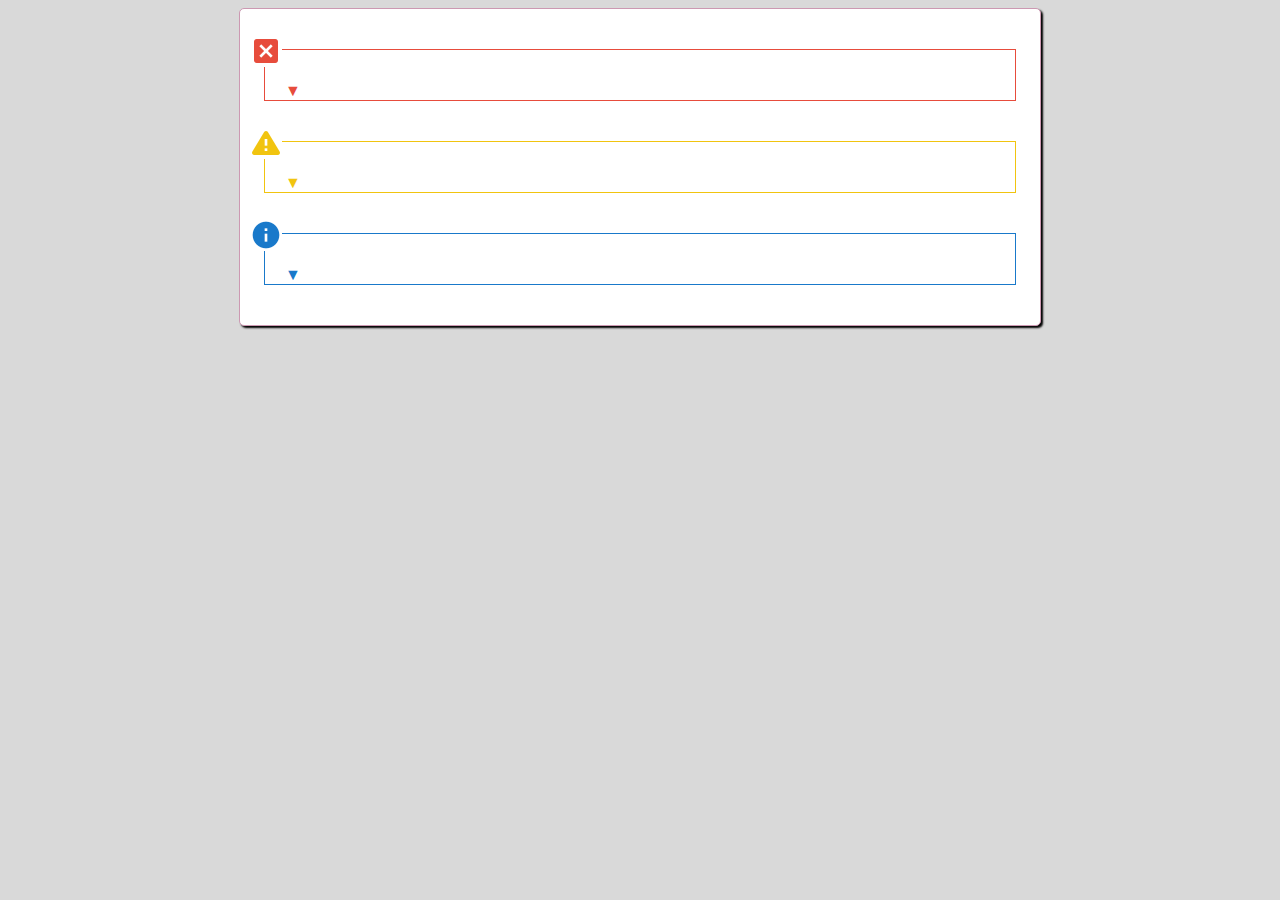
<file: EasyCSG/messages/htdocs/index.html>
<!DOCTYPE html PUBLIC "-//W3C//DTD XHTML 1.0 Transitional//EN" "http://www.w3.org/TR/xhtml1/DTD/xhtml1-transitional.dtd">

<html xmlns = "http://www.w3.org/1999/xhtml">
	<head>
		<link rel = "stylesheet" href = "./ext/style.css" type = "text/css" media = "screen" />
		<script src = "./ext/script.js" language = "javascript" type = "text/javascript"></script>

		<title>EasyCSG</title>
	</head>

	<body>
		<div id = "mainContainer">
			<div id = "errorContainer">
				<img class = "icon" alt = "Error icon" src = "./img/error32.png" />

				<a id = "errorLink" href = "javascript:showHide('messagesE', 'errorLink');javascript:readXML('./xml/messages.xml', 'messagesE', 'error');">&#9660;</a>
				<div id = "messagesE">
				</div>
			</div>

			<div id = "warningContainer">
				<img class = "icon" alt = "Warning icon" src = "./img/warning32.png" />

				<a id = "warningLink" href = "javascript:showHide('messagesW', 'warningLink');javascript:readXML('./xml/messages.xml', 'messagesW', 'warning');">&#9660;</a>
				<div id = "messagesW">
				</div>
			</div>

			<div id = "infoContainer">
				<img class = "icon" alt = "Info icon" src = "./img/info32.png"/>

				<a id = "infoLink" href = "javascript:showHide('messagesI', 'infoLink');javascript:readXML('./xml/messages.xml', 'messagesI', 'info');">&#9660;</a>
				<div id = "messagesI">
				</div>
			</div>
		</div>
	</body>
</html>
</file>
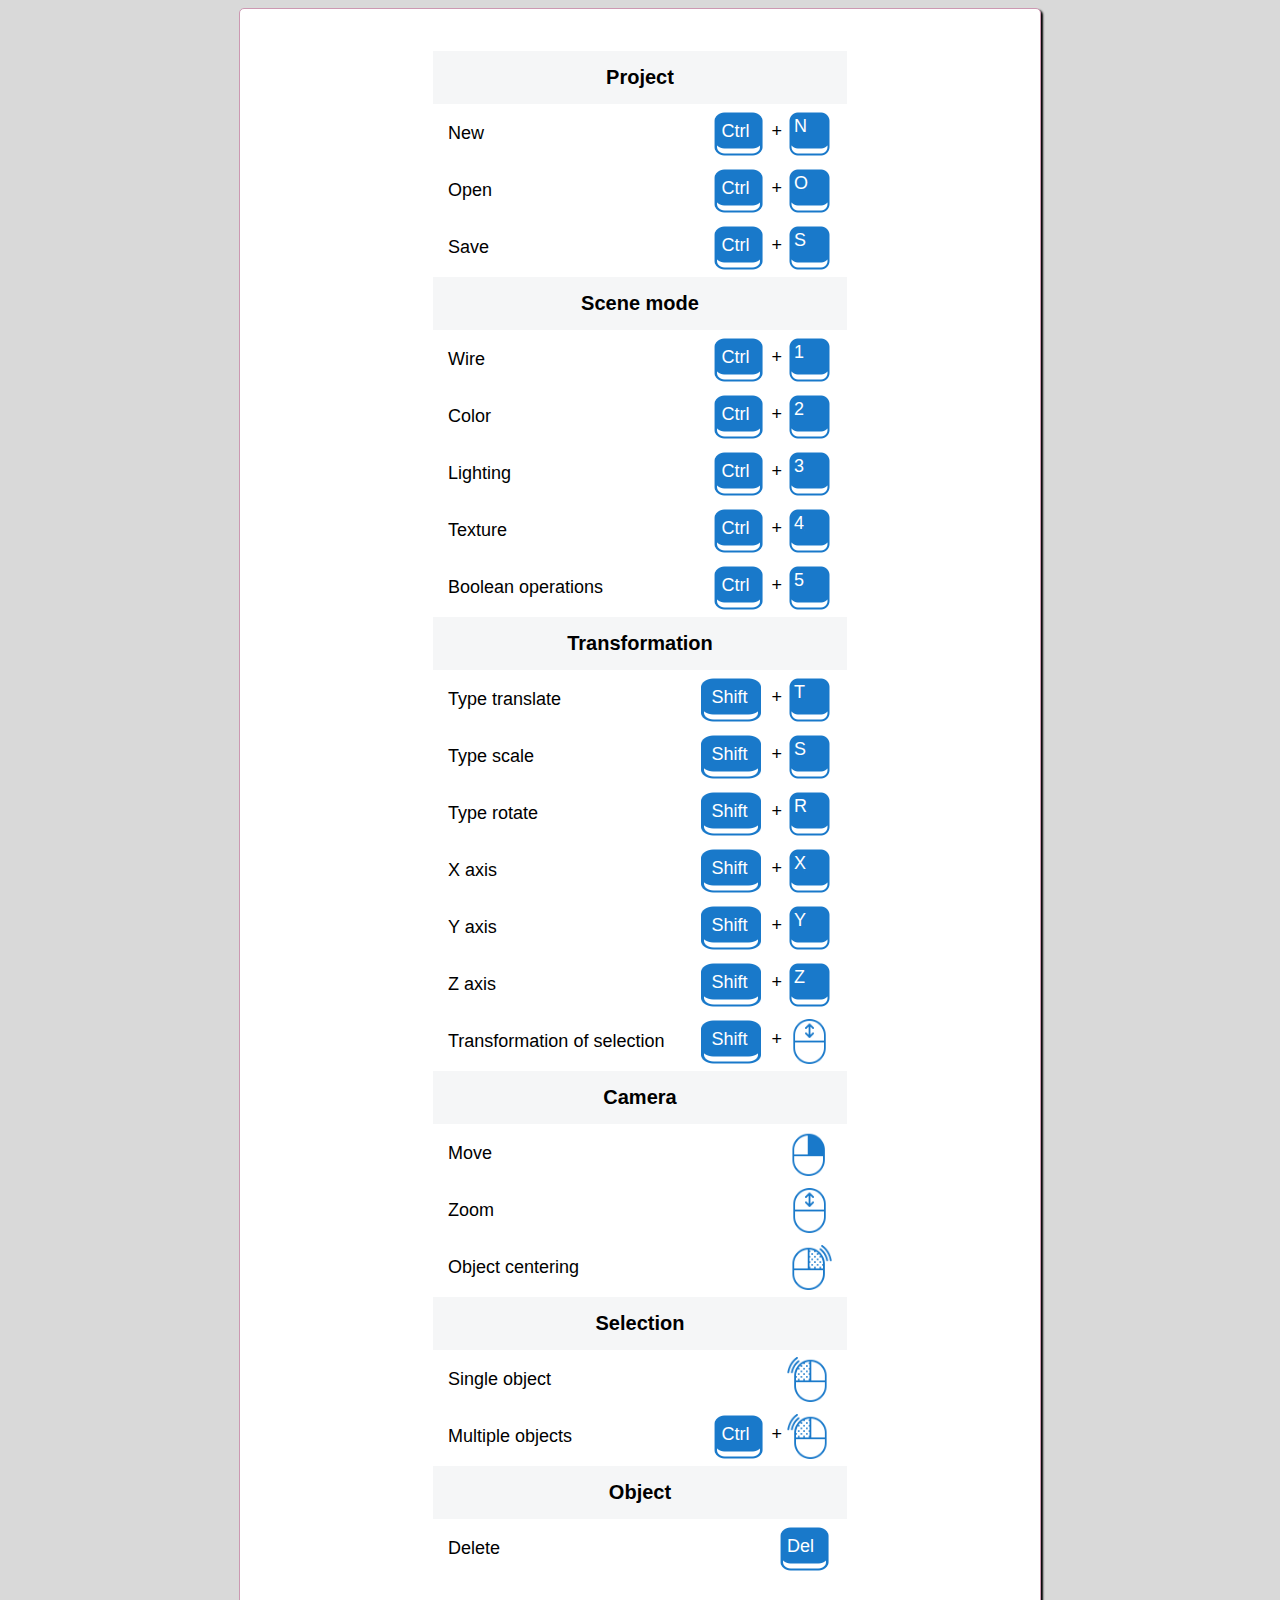
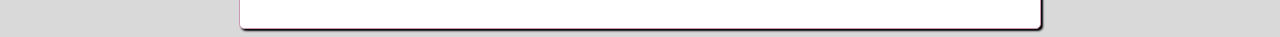
<file: EasyCSG/shortcuts/shortcuts.html>
<!DOCTYPE html PUBLIC "-//W3C//DTD XHTML 1.0 Transitional//EN" "http://www.w3.org/TR/xhtml1/DTD/xhtml1-transitional.dtd">

<html xmlns = "http://www.w3.org/1999/xhtml">
	<head>
		<link rel = "stylesheet" href = "./ext/style.css" type = "text/css" media = "screen" />

		<title>EasyCSG shortcuts</title>
	</head>

	<body>
		<div id = "mainContainer">
			<table>
				<tr>
					<th class = "header" colspan = "2">Project</th>
				</tr>
					<tr>
						<td>New</td>
						<td>
							<div>
								<div class = "key ctrl">
									<div>Ctrl</div>
								</div>
								<div class = "plus">+</div>
								<div class = "key">
									<div class = "letter">N</div>
								</div>
							</div>
						</td>
					</tr>
					<tr>
						<td>Open</td>
						<td>
							<div>
								<div class = "key ctrl">
									<div>Ctrl</div>
								</div>
								<div class = "plus">+</div>
								<div class = "key">
									<div class = "letter">O</div>
								</div>
							</div>
						</td>
					</tr>
					<tr>
						<td>Save</td>
						<td>
							<div>
								<div class = "key ctrl">
									<div>Ctrl</div>
								</div>
								<div class = "plus">+</div>
								<div class = "key">
									<div class = "letter">S</div>
								</div>
							</div>
						</td>
					</tr>
				<tr>
					<th class = "header" colspan = "2">Scene mode</th>
				</tr>
					<tr>
						<td>Wire</td>
						<td>
							<div>
								<div class = "key ctrl">
									<div>Ctrl</div>
								</div>
								<div class = "plus">+</div>
								<div class = "key">
									<div class = "letter">1</div>
								</div>
							</div>
						</td>
					</tr>
					<tr>
						<td>Color</td>
						<td>
							<div>
								<div class = "key ctrl">
									<div>Ctrl</div>
								</div>
								<div class = "plus">+</div>
								<div class = "key">
									<div class = "letter">2</div>
								</div>
							</div>
						</td>
					</tr>
					<tr>
						<td>Lighting</td>
						<td>
							<div>
								<div class = "key ctrl">
									<div>Ctrl</div>
								</div>
								<div class = "plus">+</div>
								<div class = "key">
									<div class = "letter">3</div>
								</div>
							</div>
						</td>
					</tr>
					<tr>
						<td>Texture</td>
						<td>
							<div>
								<div class = "key ctrl">
									<div>Ctrl</div>
								</div>
								<div class = "plus">+</div>
								<div class = "key">
									<div class = "letter">4</div>
								</div>
							</div>
						</td>
					</tr>
					<tr>
						<td>Boolean operations</td>
						<td>
							<div>
								<div class = "key ctrl">
									<div>Ctrl</div>
								</div>
								<div class = "plus">+</div>
								<div class = "key">
									<div class = "letter">5</div>
								</div>
							</div>
						</td>
					</tr>
				<tr>
					<th class = "header" colspan = "2">Transformation</th>
				</tr>
					<tr>
						<td>Type translate</td>
						<td>
							<div>
								<div class = "key shift">
									<div>Shift</div>
								</div>
								<div class = "plus">+</div>
								<div class = "key">
									<div class = "letter">T</div>
								</div>
							</div>
						</td>
					</tr>
					<tr>
						<td>Type scale</td>
						<td>
							<div>
								<div class = "key shift">
									<div>Shift</div>
								</div>
								<div class = "plus">+</div>
								<div class = "key">
									<div class = "letter">S</div>
								</div>
							</div>
						</td>
					</tr>
					<tr>
						<td>Type rotate</td>
						<td>
							<div>
								<div class = "key shift">
									<div>Shift</div>
								</div>
								<div class = "plus">+</div>
								<div class = "key">
									<div class = "letter">R</div>
								</div>
							</div>
						</td>
					</tr>
					<tr>
						<td>X axis</td>
						<td>
							<div>
								<div class = "key shift">
									<div>Shift</div>
								</div>
								<div class = "plus">+</div>
								<div class = "key">
									<div class = "letter">X</div>
								</div>
							</div>
						</td>
					</tr>
					<tr>
						<td>Y axis</td>
						<td>
							<div>
								<div class = "key shift">
									<div>Shift</div>
								</div>
								<div class = "plus">+</div>
								<div class = "key">
									<div class = "letter">Y</div>
								</div>
							</div>
						</td>
					</tr>
					<tr>
						<td>Z axis</td>
						<td>
							<div>
								<div class = "key shift">
									<div>Shift</div>
								</div>
								<div class = "plus">+</div>
								<div class = "key">
									<div class = "letter">Z</div>
								</div>
							</div>
						</td>
					</tr>
					<tr>
						<td>Transformation of selection</td>
						<td>
							<div>
								<div class = "key shift">
									<div>Shift</div>
								</div>
								<div class = "plus">+</div>
								<img src = "./img/mouseWheel.png" alt = "Mouse wheel" title = "Mouse wheel"/>
							</div>
						</td>
					</tr>
				<tr>
					<th class = "header" colspan = "2">Camera</th>
				</tr>
					<tr>
						<td>Move</td>
						<td><img src = "./img/rightButton.png" alt = "Right mouse button" title = "Right mouse button"/></td>
					</tr>
					<tr>
						<td>Zoom</td>
						<td><img src = "./img/mouseWheel.png" alt = "Mouse wheel" title = "Mouse wheel"/></td>
					</tr>
					<tr>
						<td>Object centering</td>
						<td><img src = "./img/rightDoubleClick.png" alt = "Right mouse button doubleclick" title = "Right mouse button doubleclick"/></td>
					</tr>
				<tr>
					<th class = "header" colspan = "2">Selection</th>
				</tr>
					<tr>
						<td>Single object</td>
						<td><img src = "./img/leftDoubleClick.png" alt = "Left mouse button doubleclick" title = "Left mouse button doubleclick"/></td>
					</tr>
					<tr>
						<td>Multiple objects</td>
						<td>
							<div>
								<div class = "key ctrl">
									<div>Ctrl</div>
								</div>
								<div class = "plus">+</div>
								<img src = "./img/leftDoubleClick.png" alt = "Left mouse button doubleclick" title = "Left mouse button doubleclick"/>
							</div>
						</td>
					</tr>
				<tr>
					<th class = "header" colspan = "2">Object</th>
				</tr>
					<tr>
						<td>Delete</td>
						<td>
							<div>
								<div class = "key ctrl">
									<div>Del</div>
								</div>
							</div>
						</td>
					</tr>
			</table>
		</div>
	</body>
</html>
</file>
<file: EasyCSG/messages/htdocs/ext/style.css>
body {background-color: #d9d9d9;}

#mainContainer
{
	width:				800px;
	height:				auto;
	background-color:	white;
	border:				1px solid #cc99b2;
	margin-left:		auto;
	margin-right:		auto;
	padding-top:		40px;
	border-radius:		5px;
	box-shadow:			2px 2px 2px black;
}

#errorContainer, #warningContainer, #infoContainer
{
	width:			750px;
	min-height:		30px;
	margin-left:	auto;
	margin-right:	auto;
	margin-bottom:	40px;
}

#errorContainer{border: 1px solid #E74C3C;}

#warningContainer {border: 1px solid #F1C40F;}

#infoContainer {border: 1px solid #1979ca;}

.icon
{
	position:			relative;
	top:				-15px;
	left:				-15px;
	background-color:	white;
}

#errorContainer a {color: #E74C3C;}

#warningContainer a {color: #F1C40F;}

#infoContainer a {color: #1979ca;}

table
{
	width:			650px;
	height:			auto;
	border-spacing:	2px;
	margin-left:	auto;
	margin-right:	auto;
	margin-bottom:	10px;
	font-family:	arial,fantasy;
	font-style:		normal;
	font-size:		13px;
	table-layout:	fixed;
}

.evenn {background-color: #F0F0F2;}

.cell1
{
	width:			45px;
	padding-left:	5px;
}

a
{
	text-decoration:	none;
	margin-left:		20px;
	display:			block;
}
</file>
<file: EasyCSG/shortcuts/ext/style.css>
body {background-color: #d9d9d9;}

#mainContainer
{
	width:				800px;
	height:				auto;
	background-color:	white;
	border:				1px solid #cc99b2;
	margin-left:		auto;
	margin-right:		auto;
	padding-top:		40px;
	border-radius:		5px;
	box-shadow:			2px 2px 2px black;
}

table
{
	width:			auto;
	height:			auto;
	margin-left:	auto;
	margin-right:	auto;
	margin-bottom:	50px;
	font-family:	arial, fantasy;
	font-style:		normal;
	font-size:		18px;
	table-layout:	fixed;
}

td {padding: 5px 15px 5px 15px;}

table tr td div {display: inline-block;}

.header
{
	background-color:	#F5F6F7;
	padding:			15px 15px 15px 15px;
	font-size:			20px;
	font-weight:		700;
}

.key
{
	width:				45px;
	height:				45px;
	background:			url("../img/key.png") no-repeat center;
	background-size:	50px 50px;
	color:				white;
}

.ctrl
{
	width:				55px;
	background-size:	60px 50px;
}

.shift
{
	width:				70px;
	background-size:	75px 50px;
}

.letter
{
	position:	relative;
	top:		5px;
	left:		7px;
}

.ctrl div
{
	position:	relative;
	top:		10px;
	left:		10px;
}

.shift div
{
	position:	relative;
	top:		10px;
	left:		15px;
}

.plus
{
	position:	relative;
	top:		10px;
}

img
{
	width:	45px;
	height:	45px;
	float:	right;
}

table tr td div img {margin-left: 5px;}

table tr td > div {float: right;}
</file>
